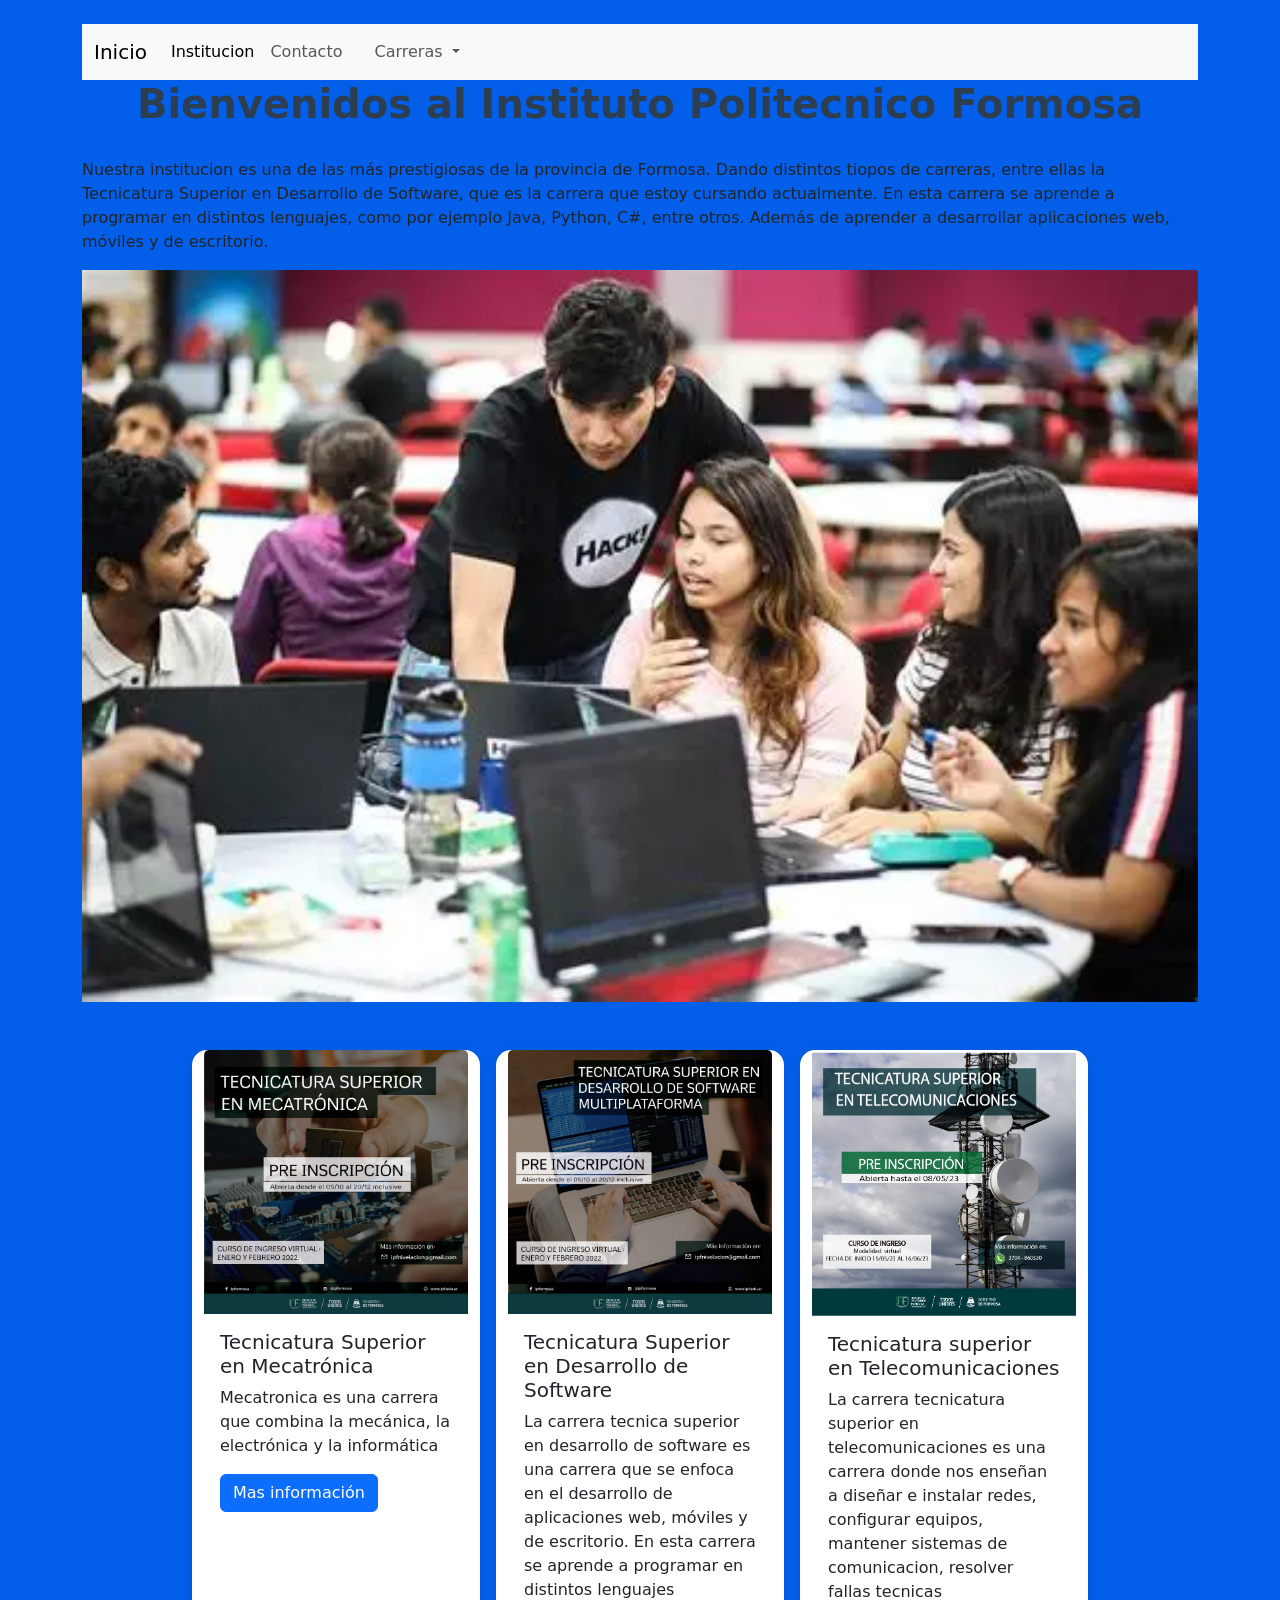
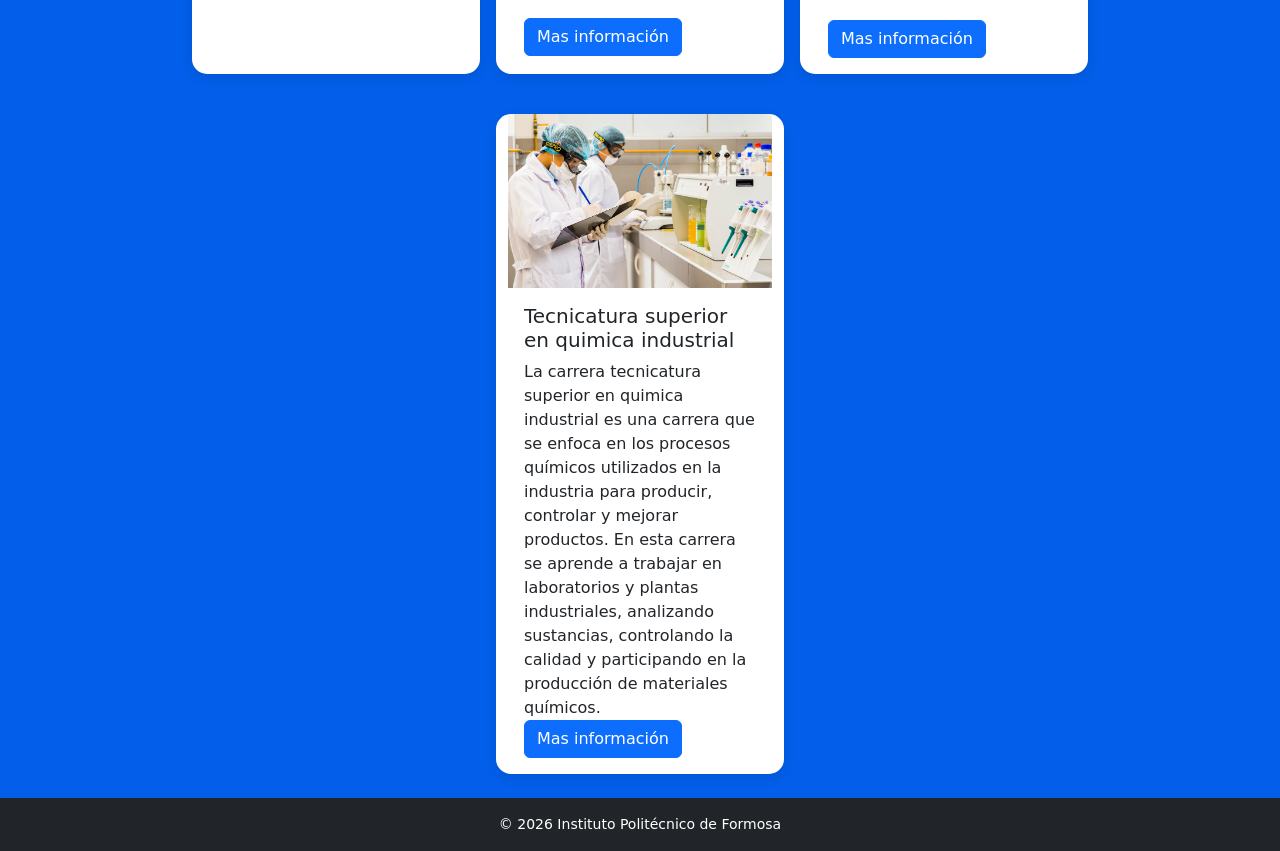
<file: index.html>
<!doctype html>
<html lang="en">
  <head>
    <meta charset="UTF-8" />
    <meta name="viewport" content="width=device-width, initial-scale=1.0" />
    <title>Document</title>
  </head>
  <link
    href="https://cdn.jsdelivr.net/npm/bootstrap@5.3.8/dist/css/bootstrap.min.css"
    rel="stylesheet"
    integrity="sha384-sRIl4kxILFvY47J16cr9ZwB07vP4J8+LH7qKQnuqkuIAvNWLzeN8tE5YBujZqJLB"
    crossorigin="anonymous"
  /><link rel="stylesheet" href="assets/css/index.css" />
  <body>
    <div class="container mt-4">
      <nav class="navbar navbar-expand-lg bg-body-tertiary">
        <div class="container-fluid">
          <a class="navbar-brand" href="index.html">Inicio</a>
          <button
            class="navbar-toggler"
            type="button"
            data-bs-toggle="collapse"
            data-bs-target="#navbarNavDropdown"
            aria-controls="navbarNavDropdown"
            aria-expanded="false"
            aria-label="Toggle navigation"
          >
            <span class="navbar-toggler-icon"></span>
          </button>
          <div class="collapse navbar-collapse" id="navbarNavDropdown">
            <ul class="navbar-nav">
              <li class="nav-item">
                <a
                  class="nav-link active"
                  aria-current="page"
                  href="institucional.html"
                  >Institucion</a
                >
              </li>
              <li class="nav-item">
                <a class="nav-link" href="contacto.html">Contacto</a>
              </li>
              <li class="nav-item">
                <a class="nav-link" href="contacto.html"></a>
              </li>
              <li class="nav-item dropdown">
                <a
                  class="nav-link dropdown-toggle"
                  href="#"
                  role="button"
                  data-bs-toggle="dropdown"
                  aria-expanded="false"
                >
                  Carreras
                </a>
                <ul class="dropdown-menu">
                  <li>
                    <a class="dropdown-item" href="carreras.html"
                      >Tecnicatura Superior en Desarrollo de Software</a
                    >
                  </li>
                  <li>
                    <a class="dropdown-item" href="carreras.html"
                      >Tecnicatura Superior en Desarrollo de Mecatronica</a
                    >
                  </li>
                  <li>
                    <a class="dropdown-item" href="carreras.html"
                      >Tecnicatura Superior en Desarrollo en Quimica
                      Industrial</a
                    >
                  </li>
                  <li>
                    <a class="dropdown-item" href="carreras.html"
                      >Tecnicatura Superior en Telecomunicaciones</a
                    >
                  </li>
                </ul>
              </li>
            </ul>
          </div>
        </div>
      </nav>
      <h1>Bienvenidos al Instituto Politecnico Formosa</h1>
      <p>
        Nuestra institucion es una de las más prestigiosas de la provincia de
        Formosa. Dando distintos tiopos de carreras, entre ellas la Tecnicatura
        Superior en Desarrollo de Software, que es la carrera que estoy cursando
        actualmente. En esta carrera se aprende a programar en distintos
        lenguajes, como por ejemplo Java, Python, C#, entre otros. Además de
        aprender a desarrollar aplicaciones web, móviles y de escritorio.
      </p>
      <div
        id="carouselExampleSlidesOnly"
        class="carousel slide"
        data-bs-ride="carousel"
      >
        <div class="carousel-inner">
          <div class="carousel-item active">
            <img
              src="assets/img/centurion.webp"
              class="d-block w-100"
              alt="..."
            />
          </div>
          <div class="carousel-item">
            <img
              src="assets/img/sede-del-IPF.jpg"
              class="d-block w-100"
              alt="..."
            />
          </div>
          <div class="carousel-item">
            <img
              src="assets/img/instituto.webp"
              class="d-block w-100"
              alt="..."
            />
          </div>
        </div>
      </div>
      <div class="row g-4 mt-4 justify-content-center gap-3">
        <div class="card" style="width: 18rem">
          <img
            src="assets/img/mecatronica.jpeg"
            class="card-img-top"
            alt="..."
          />
          <div class="card-body">
            <h5 class="card-title">Tecnicatura Superior en Mecatrónica</h5>
            <p class="card-text">
              Mecatronica es una carrera que combina la mecánica, la electrónica
              y la informática
            </p>
            <a href="carreras.html" class="btn btn-primary">Mas información </a>
          </div>
        </div>
        <div class="card" style="width: 18rem">
          <img
            src="assets/img/desarrollosoftware.jpeg"
            class="card-img-top"
            alt="..."
          />
          <div class="card-body">
            <h5 class="card-title">
              Tecnicatura Superior en Desarrollo de Software
            </h5>
            <p class="card-text">
              La carrera tecnica superior en desarrollo de software es una
              carrera que se enfoca en el desarrollo de aplicaciones web,
              móviles y de escritorio. En esta carrera se aprende a programar en
              distintos lenguajes
            </p>
            <a href="carreras.html" class="btn btn-primary">Mas información</a>
          </div>
        </div>
        <div class="card" style="width: 18rem">
          <img
            src="assets/img/telecomunicaciones.png"
            class="card-img-top"
            alt="..."
          />
          <div class="card-body">
            <h5 class="card-title">
              Tecnicatura superior en Telecomunicaciones
            </h5>
            <p class="card-text">
              La carrera tecnicatura superior en telecomunicaciones es una
              carrera donde nos enseñan a diseñar e instalar redes, configurar
              equipos, mantener sistemas de comunicacion, resolver fallas
              tecnicas
            </p>
            <a href="carreras.html" class="btn btn-primary">Mas información</a>
          </div>
        </div>
        <div class="card" style="width: 18rem">
          <img src="assets/img/quimica.jfif" class="card-img-top" alt="..." />
          <div class="card-body">
            <h5 class="card-title">
              Tecnicatura superior en quimica industrial
            </h5>
            <p class="card-text">
              La carrera tecnicatura superior en quimica industrial es una
              carrera que se enfoca en los procesos químicos utilizados en la
              industria para producir, controlar y mejorar productos. En esta
              carrera se aprende a trabajar en laboratorios y plantas
              industriales, analizando sustancias, controlando la calidad y
              participando en la producción de materiales químicos.
              <a href="carreras.html" class="btn btn-primary"
                >Mas información</a
              >
            </p>
          </div>
        </div>
      </div>
    </div>
    <footer class="bg-dark text-white text-center p-3 mt-4">
      © 2026 Instituto Politécnico de Formosa
    </footer>
    <script
      src="https://cdn.jsdelivr.net/npm/bootstrap@5.3.8/dist/js/bootstrap.bundle.min.js"
      integrity="sha384-FKyoEForCGlyvwx9Hj09JcYn3nv7wiPVlz7YYwJrWVcXK/BmnVDxM+D2scQbITxI"
      crossorigin="anonymous"
    ></script>
  </body>
</html>
</file>
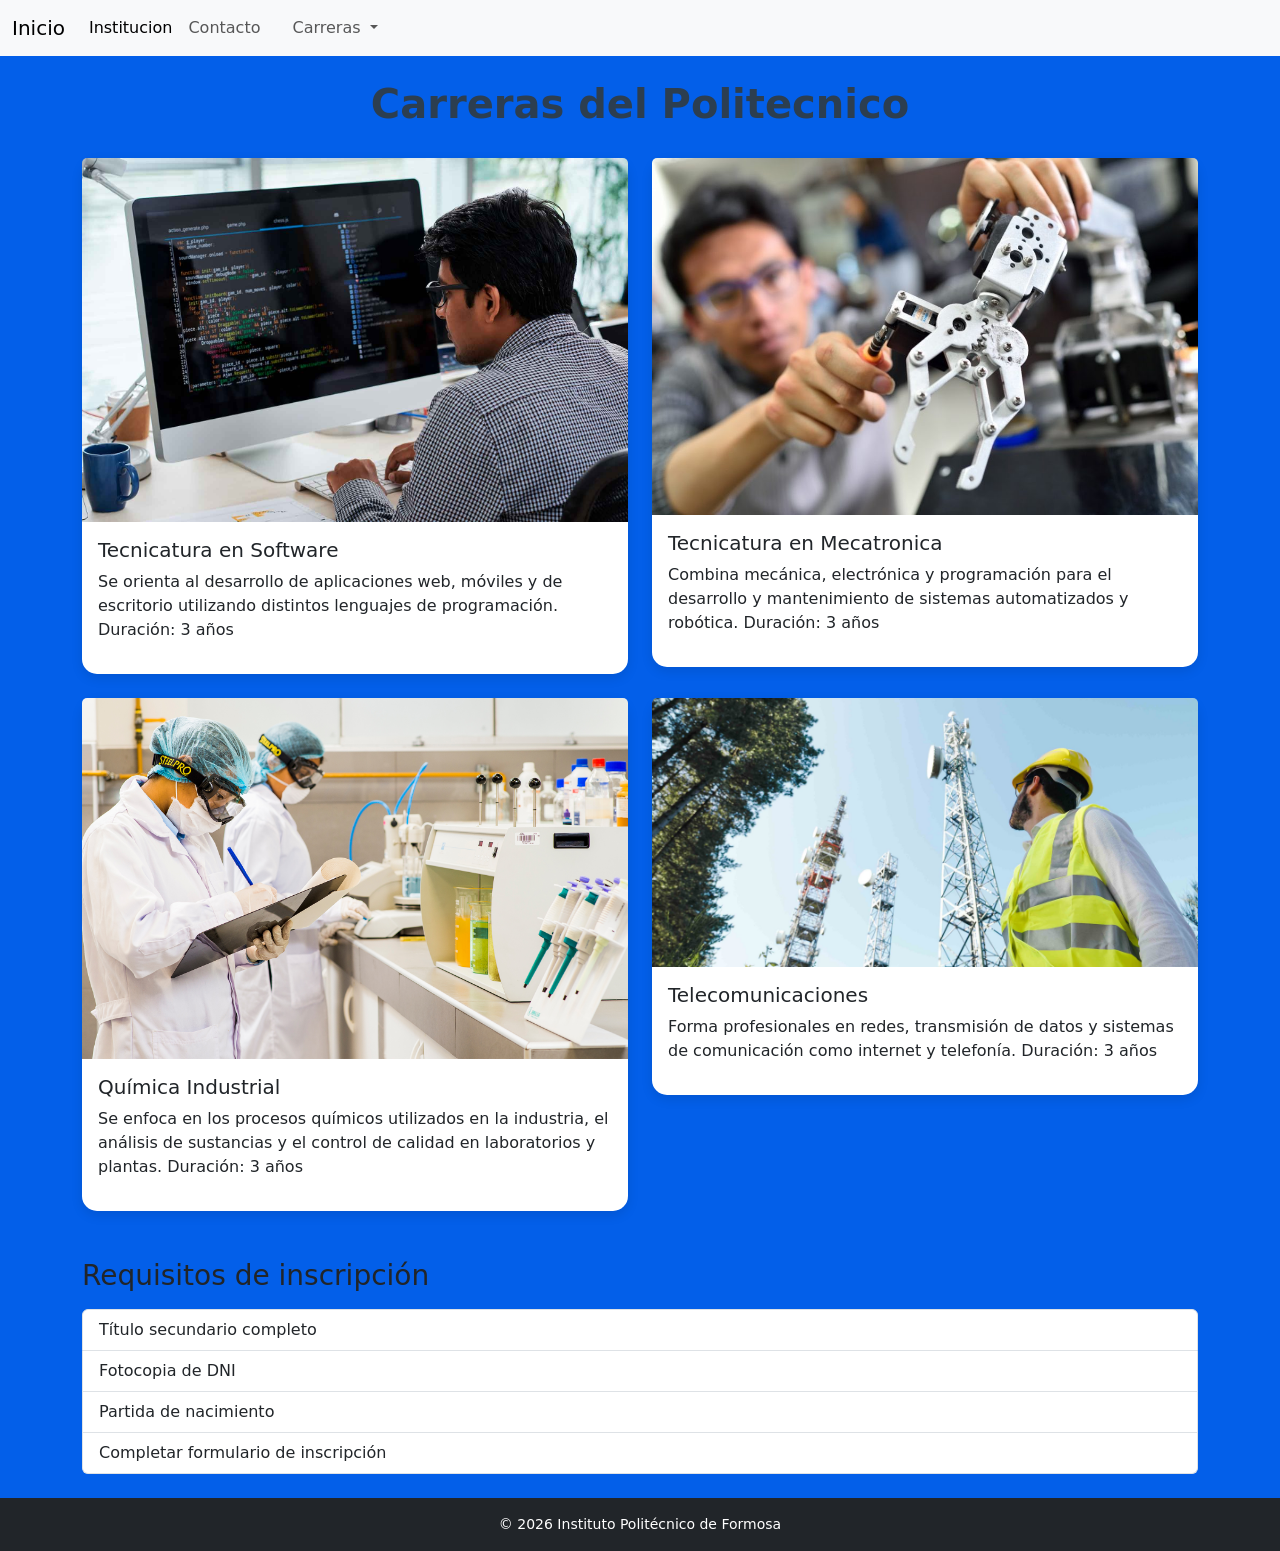
<file: carreras.html>
<!doctype html>
<html lang="en">
  <head>
    <meta charset="UTF-8" />
    <meta name="viewport" content="width=device-width, initial-scale=1.0" />
    <title>Document</title>
    <link
      href="https://cdn.jsdelivr.net/npm/bootstrap@5.3.8/dist/css/bootstrap.min.css"
      rel="stylesheet"
      integrity="sha384-sRIl4kxILFvY47J16cr9ZwB07vP4J8+LH7qKQnuqkuIAvNWLzeN8tE5YBujZqJLB"
      crossorigin="anonymous"
    />
    <link rel="stylesheet" href="assets/css/carreras.css" />
  </head>
  <body>
    <nav class="navbar navbar-expand-lg bg-body-tertiary">
      <div class="container-fluid">
        <a class="navbar-brand" href="index.html">Inicio</a>
        <button
          class="navbar-toggler"
          type="button"
          data-bs-toggle="collapse"
          data-bs-target="#navbarNavDropdown"
          aria-controls="navbarNavDropdown"
          aria-expanded="false"
          aria-label="Toggle navigation"
        >
          <span class="navbar-toggler-icon"></span>
        </button>
        <div class="collapse navbar-collapse" id="navbarNavDropdown">
          <ul class="navbar-nav">
            <li class="nav-item">
              <a
                class="nav-link active"
                aria-current="page"
                href="institucional.html"
                >Institucion</a
              >
            </li>
            <li class="nav-item">
              <a class="nav-link" href="contacto.html">Contacto</a>
            </li>
            <li class="nav-item">
              <a class="nav-link" href="contacto.html"></a>
            </li>
            <li class="nav-item dropdown">
              <a
                class="nav-link dropdown-toggle"
                href="#"
                role="button"
                data-bs-toggle="dropdown"
                aria-expanded="false"
              >
                Carreras
              </a>
              <ul class="dropdown-menu">
                <li>
                  <a class="dropdown-item" href="carreras.html"
                    >Tecnicatura Superior en Desarrollo de Software</a
                  >
                </li>
                <li>
                  <a class="dropdown-item" href="carreras.html"
                    >Tecnicatura Superior en Desarrollo de Mecatronica</a
                  >
                </li>
                <li>
                  <a class="dropdown-item" href="carreras.html"
                    >Tecnicatura Superior en Desarrollo en Quimica Industrial</a
                  >
                </li>
                <li>
                  <a class="dropdown-item" href="carreras.html"
                    >Tecnicatura Superior en Telecomunicaciones</a
                  >
                </li>
              </ul>
            </li>
          </ul>
        </div>
      </div>
    </nav>

    <div class="container mt-4">
      <h1>Carreras del Politecnico</h1>

      <div class="row g-4">
        <div class="col-md-6">
          <div class="card">
            <img src="assets/img/programa.jpg" class="card-img-top" alt="" />
            <div class="card-body">
              <h5>Tecnicatura en Software</h5>
              <p>
                Se orienta al desarrollo de aplicaciones web, móviles y de
                escritorio utilizando distintos lenguajes de programación.
                Duración: 3 años
              </p>
            </div>
          </div>
        </div>

        <div class="col-md-6">
          <div class="card">
            <img
              src="assets/img/Mecatrónica-1024x670.jpg"
              class="card-img-top"
              alt=""
            />
            <div class="card-body">
              <h5>Tecnicatura en Mecatronica</h5>
              <p>
                Combina mecánica, electrónica y programación para el desarrollo
                y mantenimiento de sistemas automatizados y robótica. Duración:
                3 años
              </p>
            </div>
          </div>
        </div>

        <div class="col-md-6">
          <div class="card">
            <img
              src="assets/img/quimica-industrial-senati-1800-x-1190.jpg"
              class="card-img-top"
              alt=""
            />
            <div class="card-body">
              <h5>Química Industrial</h5>
              <p>
                Se enfoca en los procesos químicos utilizados en la industria,
                el análisis de sustancias y el control de calidad en
                laboratorios y plantas. Duración: 3 años
              </p>
            </div>
          </div>
        </div>

        <div class="col-md-6">
          <div class="card">
            <img src="assets/img/telecu.jpg" class="card-img-top" alt="" />
            <div class="card-body">
              <h5>Telecomunicaciones</h5>
              <p>
                Forma profesionales en redes, transmisión de datos y sistemas de
                comunicación como internet y telefonía. Duración: 3 años
              </p>
            </div>
          </div>
        </div>
      </div>
    </div>
    <div class="container mt-5">
      <h3>Requisitos de inscripción</h3>

      <ul class="list-group mt-3">
        <li class="list-group-item">Título secundario completo</li>
        <li class="list-group-item">Fotocopia de DNI</li>
        <li class="list-group-item">Partida de nacimiento</li>
        <li class="list-group-item">Completar formulario de inscripción</li>
      </ul>
    </div>

    <footer class="bg-dark text-white text-center p-3 mt-4">
      © 2026 Instituto Politécnico de Formosa
    </footer>
    <script
      src="https://cdn.jsdelivr.net/npm/bootstrap@5.3.8/dist/js/bootstrap.bundle.min.js"
      integrity="sha384-FKyoEForCGlyvwx9Hj09JcYn3nv7wiPVlz7YYwJrWVcXK/BmnVDxM+D2scQbITxI"
      crossorigin="anonymous"
    ></script>
  </body>
</html>
</file>
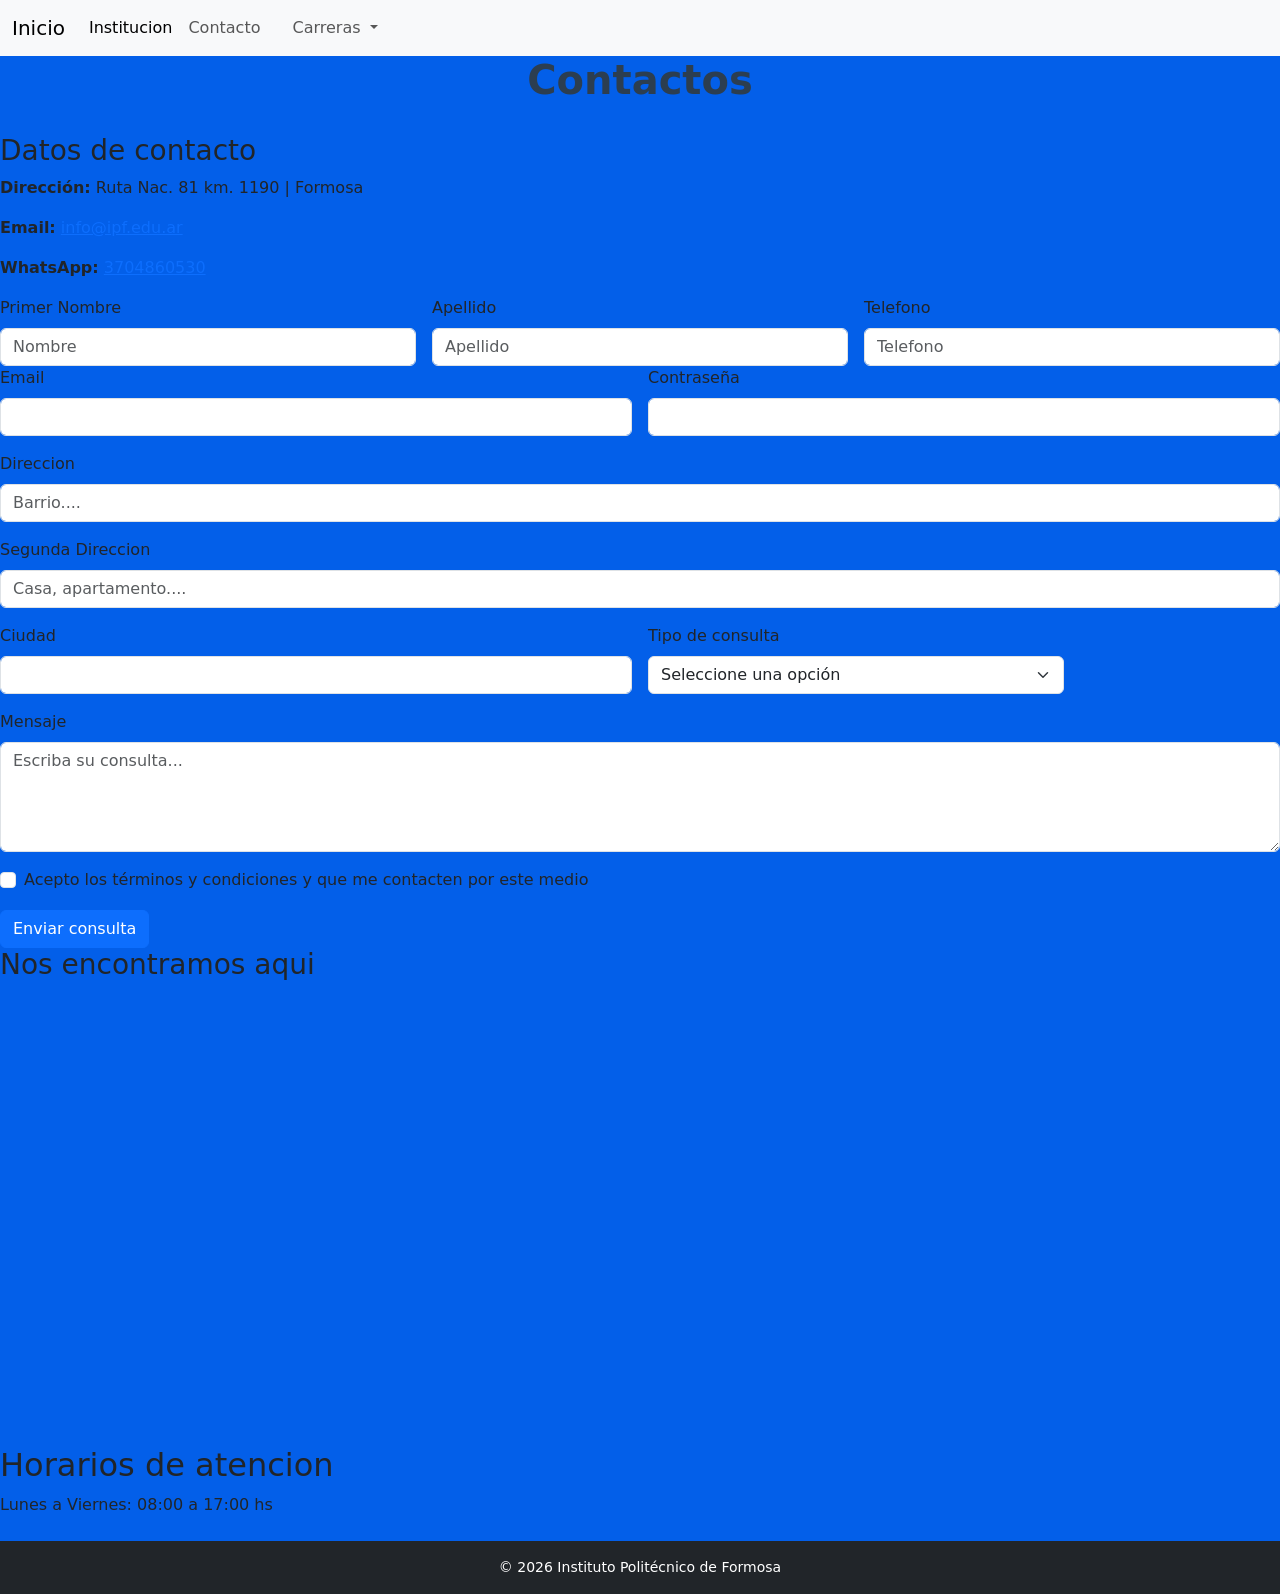
<file: contacto.html>
<!doctype html>
<html lang="en">
  <head>
    <meta charset="UTF-8" />
    <meta name="viewport" content="width=device-width, initial-scale=1.0" />
    <title>Document</title>
  </head>
  <body></body>
</html>

<!doctype html>
<html lang="en">
  <head>
    <meta charset="UTF-8" />
    <meta name="viewport" content="width=device-width, initial-scale=1.0" />
    <title>Document</title>
    <link
      href="https://cdn.jsdelivr.net/npm/bootstrap@5.3.8/dist/css/bootstrap.min.css"
      rel="stylesheet"
      integrity="sha384-sRIl4kxILFvY47J16cr9ZwB07vP4J8+LH7qKQnuqkuIAvNWLzeN8tE5YBujZqJLB"
      crossorigin="anonymous"
    />
    <link rel="stylesheet" href="assets/css/contacto.css" />
  </head>
  <body>
    <nav class="navbar navbar-expand-lg bg-body-tertiary">
      <div class="container-fluid">
        <a class="navbar-brand" href="index.html">Inicio</a>
        <button
          class="navbar-toggler"
          type="button"
          data-bs-toggle="collapse"
          data-bs-target="#navbarNavDropdown"
          aria-controls="navbarNavDropdown"
          aria-expanded="false"
          aria-label="Toggle navigation"
        >
          <span class="navbar-toggler-icon"></span>
        </button>
        <div class="collapse navbar-collapse" id="navbarNavDropdown">
          <ul class="navbar-nav">
            <li class="nav-item">
              <a
                class="nav-link active"
                aria-current="page"
                href="institucional.html"
                >Institucion</a
              >
            </li>
            <li class="nav-item">
              <a class="nav-link" href="contacto.html">Contacto</a>
            </li>
            <li class="nav-item">
              <a class="nav-link" href="contacto.html"></a>
            </li>
            <li class="nav-item dropdown">
              <a
                class="nav-link dropdown-toggle"
                href="#"
                role="button"
                data-bs-toggle="dropdown"
                aria-expanded="false"
              >
                Carreras
              </a>
              <ul class="dropdown-menu">
                <li>
                  <a class="dropdown-item" href="carreras.html"
                    >Tecnicatura Superior en Desarrollo de Software</a
                  >
                </li>
                <li>
                  <a class="dropdown-item" href="carreras.html"
                    >Tecnicatura Superior en Desarrollo de Mecatronica</a
                  >
                </li>
                <li>
                  <a class="dropdown-item" href="carreras.html"
                    >Tecnicatura Superior en Desarrollo en Quimica Industrial</a
                  >
                </li>
                <li>
                  <a class="dropdown-item" href="carreras.html"
                    >Tecnicatura Superior en Telecomunicaciones</a
                  >
                </li>
              </ul>
            </li>
          </ul>
        </div>
      </div>
    </nav>
    <h1>Contactos</h1>
    <div class="mt-4">
      <h3>Datos de contacto</h3>

      <p><strong>Dirección:</strong> Ruta Nac. 81 km. 1190 | Formosa</p>

      <p>
        <strong>Email:</strong>
        <a href="mailto:info@ipf.edu.ar">info@ipf.edu.ar</a>
      </p>

      <p>
        <strong>WhatsApp:</strong>
        <a href="https://wa.me/543704860530" target="_blank"> 3704860530 </a>
      </p>
    </div>
    <div class="row g-3">
      <div class="col">
        <label for="inputEmail4" class="form-label">Primer Nombre</label>
        <input
          type="text"
          class="form-control"
          placeholder="Nombre"
          aria-label="Nombre"
        />
      </div>
      <div class="col">
        <label for="inputEmail4" class="form-label">Apellido</label>
        <input
          type="text"
          class="form-control"
          placeholder="Apellido"
          aria-label="Apellido"
        />
      </div>
      <div class="col">
        <label for="inputEmail4" class="form-label">Telefono</label>
        <input
          type="text"
          class="form-control"
          placeholder="Telefono"
          aria-label="Telefono"
        />
      </div>
    </div>
    <form class="row g-3">
      <div class="col-md-6">
        <label for="inputEmail4" class="form-label">Email</label>
        <input type="email" class="form-control" id="inputEmail4" />
      </div>
      <div class="col-md-6">
        <label for="inputPassword4" class="form-label">Contraseña</label>
        <input type="password" class="form-control" id="inputPassword4" />
      </div>
      <div class="col-12">
        <label for="inputAddress" class="form-label">Direccion</label>
        <input
          type="text"
          class="form-control"
          id="inputAddress"
          placeholder="Barrio...."
        />
      </div>
      <div class="col-12">
        <label for="inputAddress2" class="form-label">Segunda Direccion</label>
        <input
          type="text"
          class="form-control"
          id="inputAddress2"
          placeholder="Casa, apartamento...."
        />
      </div>
      <div class="col-md-6">
        <label for="inputCity" class="form-label">Ciudad</label>
        <input type="text" class="form-control" id="inputCity" />
      </div>
      <div class="col-md-4">
        <label for="inputState" class="form-label">Tipo de consulta</label>
        <select id="inputState" class="form-select">
          <option selected>Seleccione una opción</option>
          <option>Información de carreras</option>
          <option>Inscripciones</option>
          <option>Horarios</option>
          <option>Certificados / documentación</option>
          <option>Otro</option>
        </select>
      </div>
      <div class="col-12">
        <label class="form-label">Mensaje</label>
        <textarea
          class="form-control"
          rows="4"
          placeholder="Escriba su consulta..."
        ></textarea>
      </div>
      <div class="col-12">
        <div class="form-check">
          <input class="form-check-input" type="checkbox" id="gridCheck" />
          <label class="form-check-label" for="gridCheck">
            Acepto los términos y condiciones y que me contacten por este medio
          </label>
        </div>
      </div>
      <div class="col-12">
        <button type="submit" class="btn btn-primary">Enviar consulta</button>
      </div>
    </form>

    <h3>Nos encontramos aqui</h3>
    <iframe
      src="https://www.google.com/maps/embed?pb=!1m18!1m12!1m3!1d3583.5545516527854!2d-58.27775792389078!3d-26.080810458961267!2m3!1f0!2f0!3f0!3m2!1i1024!2i768!4f13.1!3m3!1m2!1s0x945cb17c87292415%3A0x27e4e5e57e514af6!2sPolo%20Cient%C3%ADfico%20Tecnol%C3%B3gico%20y%20de%20Innovaci%C3%B3n!5e0!3m2!1ses-419!2sar!4v1777840301674!5m2!1ses-419!2sar"
      width="600"
      height="450"
      style="border: 0"
      allowfullscreen=""
      loading="lazy"
      referrerpolicy="no-referrer-when-downgrade"
    ></iframe>
    <h2>Horarios de atencion</h2>
    <p>Lunes a Viernes: 08:00 a 17:00 hs</p>
    <footer class="bg-dark text-white text-center p-3 mt-4">
      © 2026 Instituto Politécnico de Formosa
    </footer>
    <script
      src="https://cdn.jsdelivr.net/npm/bootstrap@5.3.8/dist/js/bootstrap.bundle.min.js"
      integrity="sha384-FKyoEForCGlyvwx9Hj09JcYn3nv7wiPVlz7YYwJrWVcXK/BmnVDxM+D2scQbITxI"
      crossorigin="anonymous"
    ></script>
  </body>
</html>
</file>
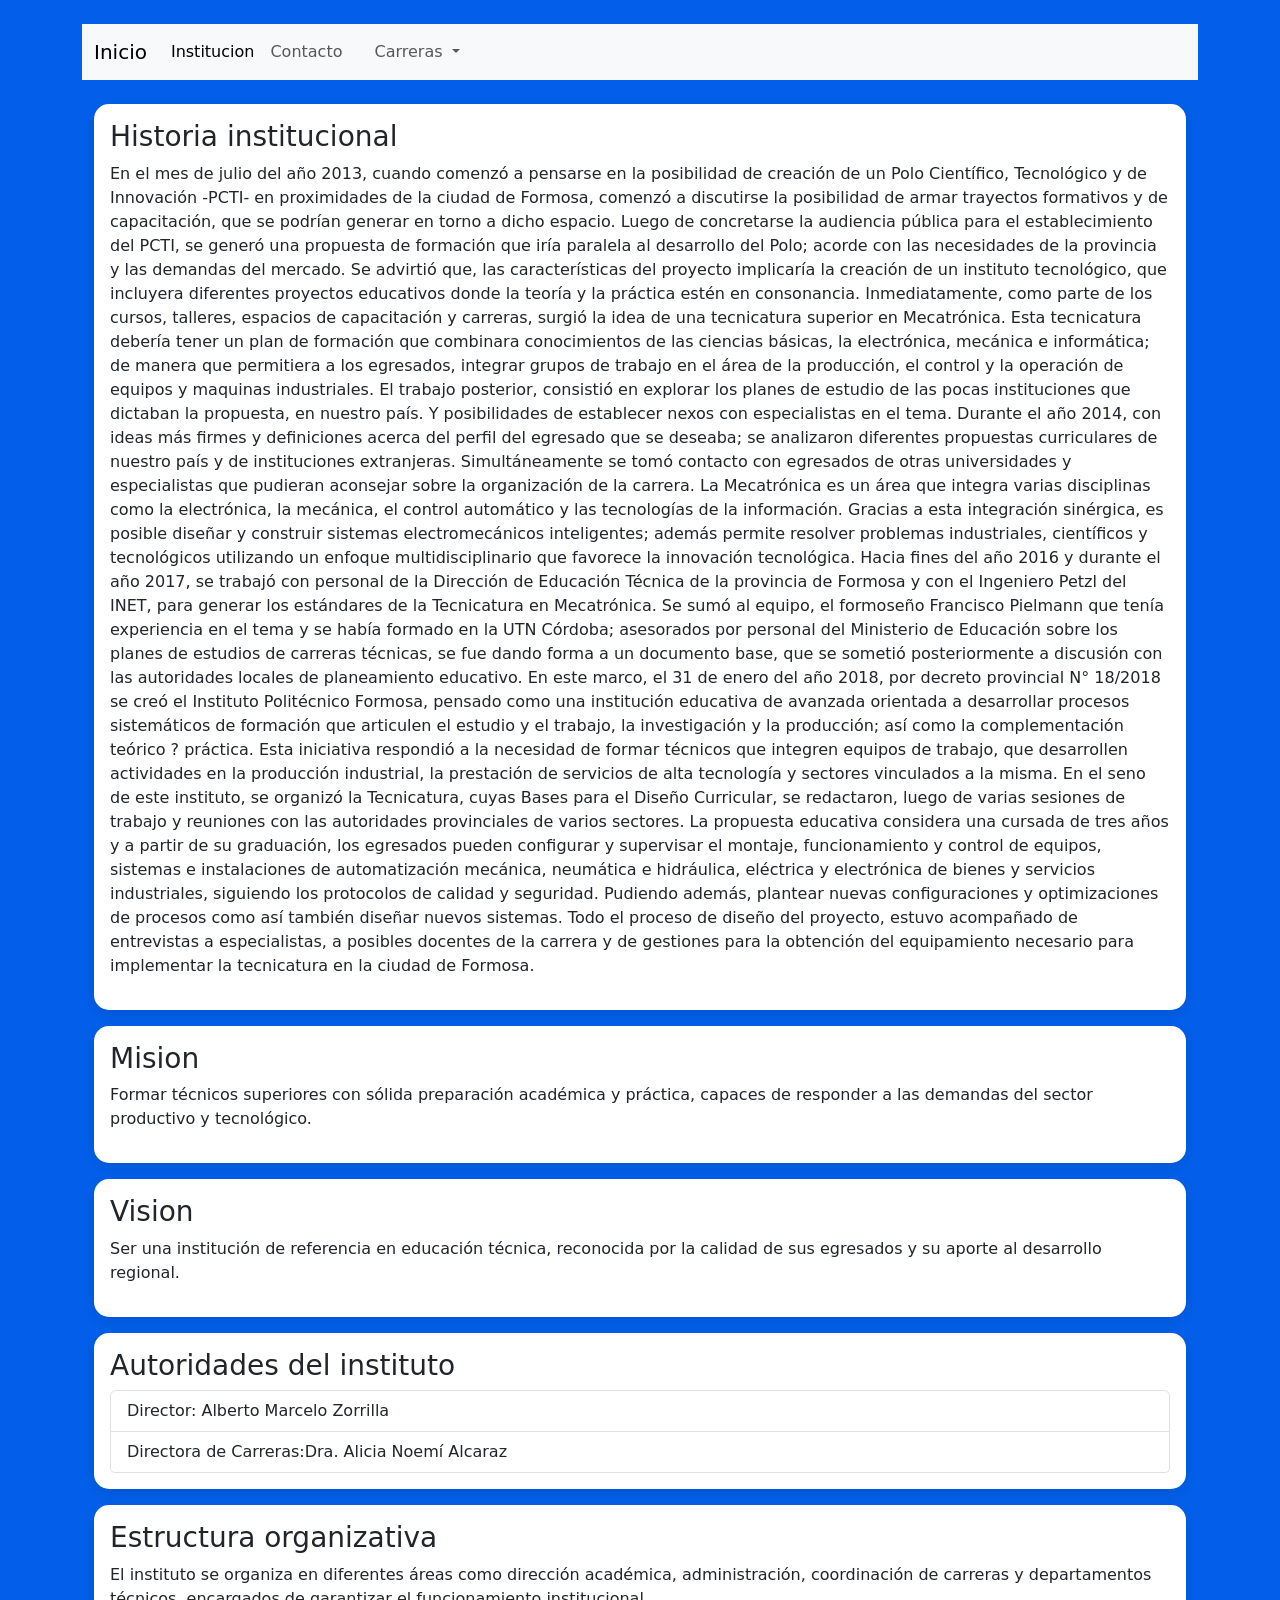
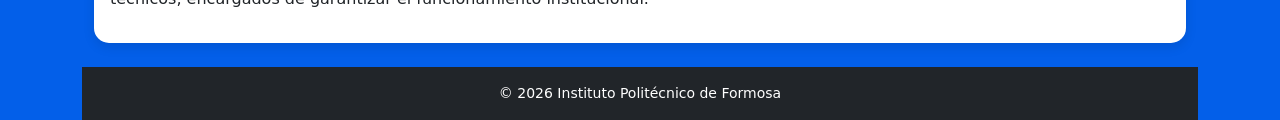
<file: institucional.html>
<!doctype html>
<html lang="en">
  <head>
    <meta charset="UTF-8" />
    <meta name="viewport" content="width=device-width, initial-scale=1.0" />
    <title>Document</title>
    <link
      href="https://cdn.jsdelivr.net/npm/bootstrap@5.3.8/dist/css/bootstrap.min.css"
      rel="stylesheet"
      integrity="sha384-sRIl4kxILFvY47J16cr9ZwB07vP4J8+LH7qKQnuqkuIAvNWLzeN8tE5YBujZqJLB"
      crossorigin="anonymous"
    />
    <link rel="stylesheet" href="assets/css/institucional.css" />
  </head>
  <body>
     <div class="container mt-4">
      <nav class="navbar navbar-expand-lg bg-body-tertiary">
        <div class="container-fluid">
          <a class="navbar-brand" href="index.html">Inicio</a>
          <button
            class="navbar-toggler"
            type="button"
            data-bs-toggle="collapse"
            data-bs-target="#navbarNavDropdown"
            aria-controls="navbarNavDropdown"
            aria-expanded="false"
            aria-label="Toggle navigation"
          >
            <span class="navbar-toggler-icon"></span>
          </button>
          <div class="collapse navbar-collapse" id="navbarNavDropdown">
            <ul class="navbar-nav">
              <li class="nav-item">
                <a
                  class="nav-link active"
                  aria-current="page"
                  href="institucional.html"
                  >Institucion</a
                >
              </li>
              <li class="nav-item">
                <a class="nav-link" href="contacto.html">Contacto</a>
              </li>
              <li class="nav-item">
                <a class="nav-link" href="contacto.html"></a>
              </li>
              <li class="nav-item dropdown">
                <a
                  class="nav-link dropdown-toggle"
                  href="#"
                  role="button"
                  data-bs-toggle="dropdown"
                  aria-expanded="false"
                >
                  Carreras
                </a>
                <ul class="dropdown-menu">
                  <li>
                    <a class="dropdown-item" href="carreras.html"
                      >Tecnicatura Superior en Desarrollo de Software</a
                    >
                  </li>
                  <li>
                    <a class="dropdown-item" href="carreras.html"
                      >Tecnicatura Superior en Desarrollo de Mecatronica</a
                    >
                  </li>
                  <li>
                    <a class="dropdown-item" href="carreras.html"
                      >Tecnicatura Superior en Desarrollo en Quimica
                      Industrial</a
                    >
                  </li>
                  <li>
                    <a class="dropdown-item" href="carreras.html"
                      >Tecnicatura Superior en Telecomunicaciones</a
                    >
                  </li>
                </ul>
              </li>
            </ul>
          </div>
        </div>
      </nav>
    <div class="container mt-4">
      <div class="card p-3 mb-3">
        <h3>Historia institucional</h3>
        <p>
          En el mes de julio del año 2013, cuando comenzó a pensarse en la
          posibilidad de creación de un Polo Científico, Tecnológico y de
          Innovación -PCTI- en proximidades de la ciudad de Formosa, comenzó a
          discutirse la posibilidad de armar trayectos formativos y de
          capacitación, que se podrían generar en torno a dicho espacio. Luego
          de concretarse la audiencia pública para el establecimiento del PCTI,
          se generó una propuesta de formación que iría paralela al desarrollo
          del Polo; acorde con las necesidades de la provincia y las demandas
          del mercado. Se advirtió que, las características del proyecto
          implicaría la creación de un instituto tecnológico, que incluyera
          diferentes proyectos educativos donde la teoría y la práctica estén en
          consonancia. Inmediatamente, como parte de los cursos, talleres,
          espacios de capacitación y carreras, surgió la idea de una tecnicatura
          superior en Mecatrónica. Esta tecnicatura debería tener un plan de
          formación que combinara conocimientos de las ciencias básicas, la
          electrónica, mecánica e informática; de manera que permitiera a los
          egresados, integrar grupos de trabajo en el área de la producción, el
          control y la operación de equipos y maquinas industriales. El trabajo
          posterior, consistió en explorar los planes de estudio de las pocas
          instituciones que dictaban la propuesta, en nuestro país. Y
          posibilidades de establecer nexos con especialistas en el tema.
          Durante el año 2014, con ideas más firmes y definiciones acerca del
          perfil del egresado que se deseaba; se analizaron diferentes
          propuestas curriculares de nuestro país y de instituciones
          extranjeras. Simultáneamente se tomó contacto con egresados de otras
          universidades y especialistas que pudieran aconsejar sobre la
          organización de la carrera. La Mecatrónica es un área que integra
          varias disciplinas como la electrónica, la mecánica, el control
          automático y las tecnologías de la información. Gracias a esta
          integración sinérgica, es posible diseñar y construir sistemas
          electromecánicos inteligentes; además permite resolver problemas
          industriales, científicos y tecnológicos utilizando un enfoque
          multidisciplinario que favorece la innovación tecnológica. Hacia fines
          del año 2016 y durante el año 2017, se trabajó con personal de la
          Dirección de Educación Técnica de la provincia de Formosa y con el
          Ingeniero Petzl del INET, para generar los estándares de la
          Tecnicatura en Mecatrónica. Se sumó al equipo, el formoseño Francisco
          Pielmann que tenía experiencia en el tema y se había formado en la UTN
          Córdoba; asesorados por personal del Ministerio de Educación sobre los
          planes de estudios de carreras técnicas, se fue dando forma a un
          documento base, que se sometió posteriormente a discusión con las
          autoridades locales de planeamiento educativo. En este marco, el 31 de
          enero del año 2018, por decreto provincial N° 18/2018 se creó el
          Instituto Politécnico Formosa, pensado como una institución educativa
          de avanzada orientada a desarrollar procesos sistemáticos de formación
          que articulen el estudio y el trabajo, la investigación y la
          producción; así como la complementación teórico ? práctica. Esta
          iniciativa respondió a la necesidad de formar técnicos que integren
          equipos de trabajo, que desarrollen actividades en la producción
          industrial, la prestación de servicios de alta tecnología y sectores
          vinculados a la misma. En el seno de este instituto, se organizó la
          Tecnicatura, cuyas Bases para el Diseño Curricular, se redactaron,
          luego de varias sesiones de trabajo y reuniones con las autoridades
          provinciales de varios sectores. La propuesta educativa considera una
          cursada de tres años y a partir de su graduación, los egresados pueden
          configurar y supervisar el montaje, funcionamiento y control de
          equipos, sistemas e instalaciones de automatización mecánica,
          neumática e hidráulica, eléctrica y electrónica de bienes y servicios
          industriales, siguiendo los protocolos de calidad y seguridad.
          Pudiendo además, plantear nuevas configuraciones y optimizaciones de
          procesos como así también diseñar nuevos sistemas. Todo el proceso de
          diseño del proyecto, estuvo acompañado de entrevistas a especialistas,
          a posibles docentes de la carrera y de gestiones para la obtención del
          equipamiento necesario para implementar la tecnicatura en la ciudad de
          Formosa.
        </p>
      </div>
      <div class="card p-3 mb-3">
        <h3>Mision</h3>
        <p>
          Formar técnicos superiores con sólida preparación académica y
          práctica, capaces de responder a las demandas del sector productivo y
          tecnológico.
        </p>
      </div>
      <div class="card p-3 mb-3">
        <h3>Vision</h3>
        <p>
          Ser una institución de referencia en educación técnica, reconocida por
          la calidad de sus egresados y su aporte al desarrollo regional.
        </p>
      </div>
      <div class="card p-3 mb-3">
        <h3>Autoridades del instituto</h3>
        <ul class="list-group">
          <li class="list-group-item">Director: Alberto Marcelo Zorrilla</li>

          <li class="list-group-item">
            Directora de Carreras:Dra. Alicia Noemí Alcaraz
          </li>
        </ul>
      </div>
      <div class="card p-3 mb-3">
        <h3>Estructura organizativa</h3>
        <p>
          El instituto se organiza en diferentes áreas como dirección académica,
          administración, coordinación de carreras y departamentos técnicos,
          encargados de garantizar el funcionamiento institucional.
        </p>
      </div>
    </div>
    <footer class="bg-dark text-white text-center p-3 mt-4">
      © 2026 Instituto Politécnico de Formosa
    </footer>
    <script
      src="https://cdn.jsdelivr.net/npm/bootstrap@5.3.8/dist/js/bootstrap.bundle.min.js"
      integrity="sha384-FKyoEForCGlyvwx9Hj09JcYn3nv7wiPVlz7YYwJrWVcXK/BmnVDxM+D2scQbITxI"
      crossorigin="anonymous"
    ></script>
  </body>
</html>
</file>
<file: assets/css/index.css>
body {
  background-color: #035fe9;
}a {
  transition: 0.2s;
  
}

a:hover {
  transform: scale(1.1);
  background-color: rgb(46, 97, 190);}



h1 {
  text-align: center;
  font-weight: bold;
  color: #2c3e50;
  margin-bottom: 30px;
}
.card {
  border-radius: 15px;
  border: none;
  box-shadow: 0 4px 12px rgba(0,0,0,0.1);
}


.card:hover {
  transform: scale(1.02);
}

footer {
  font-size: 14px;
}
</file>
<file: assets/css/carreras.css>
body {
  background-color: #035fe9;
}a {
  transition: 0.2s;
  
}



a:hover {
  transform: scale(1.1);
  background-color: rgb(46, 97, 190);}



h1 {
  text-align: center;
  font-weight: bold;
  color: #2c3e50;
  margin-bottom: 30px;
}
.card {
  border-radius: 15px;
  border: none;
  box-shadow: 0 4px 12px rgba(0,0,0,0.1);
}


.card:hover {
  transform: scale(1.02);
  display: grid;
  grid-template-columns: repeat(auto-fit, minmax (250px, 1fr));
  box-shadow: 0 4px 10px black;
  border-radius: 10%;

}

footer {
  font-size: 14px;
}
</file>
<file: assets/css/contacto.css>
body {
  background-color: #035fe9;
}a {
  transition: 0.2s;
  
}

a:hover {
  transform: scale(1.1);
  background-color: rgb(46, 97, 190);}



h1 {
  text-align: center;
  font-weight: bold;
  color: #2c3e50;
  margin-bottom: 30px;
}
.card {
  border-radius: 15px;
  border: none;
  box-shadow: 0 4px 12px rgba(0,0,0,0.1);
}


.card:hover {
  transform: scale(1.02);
}

footer {
  font-size: 14px;
}
</file>
<file: assets/css/institucional.css>
body {
  background-color: #035fe9;
}a {
  transition: 0.2s;
  
}

a:hover {
  transform: scale(1.1);
  background-color: rgb(46, 97, 190);}



h1 {
  text-align: center;
  font-weight: bold;
  color: #2c3e50;
  margin-bottom: 30px;
}
.card {
  border-radius: 15px;
  border: none;
  box-shadow: 0 4px 12px rgba(0,0,0,0.1);
}


.card:hover {
  transform: scale(1.02);
}

footer {
  font-size: 14px;
}
</file>
